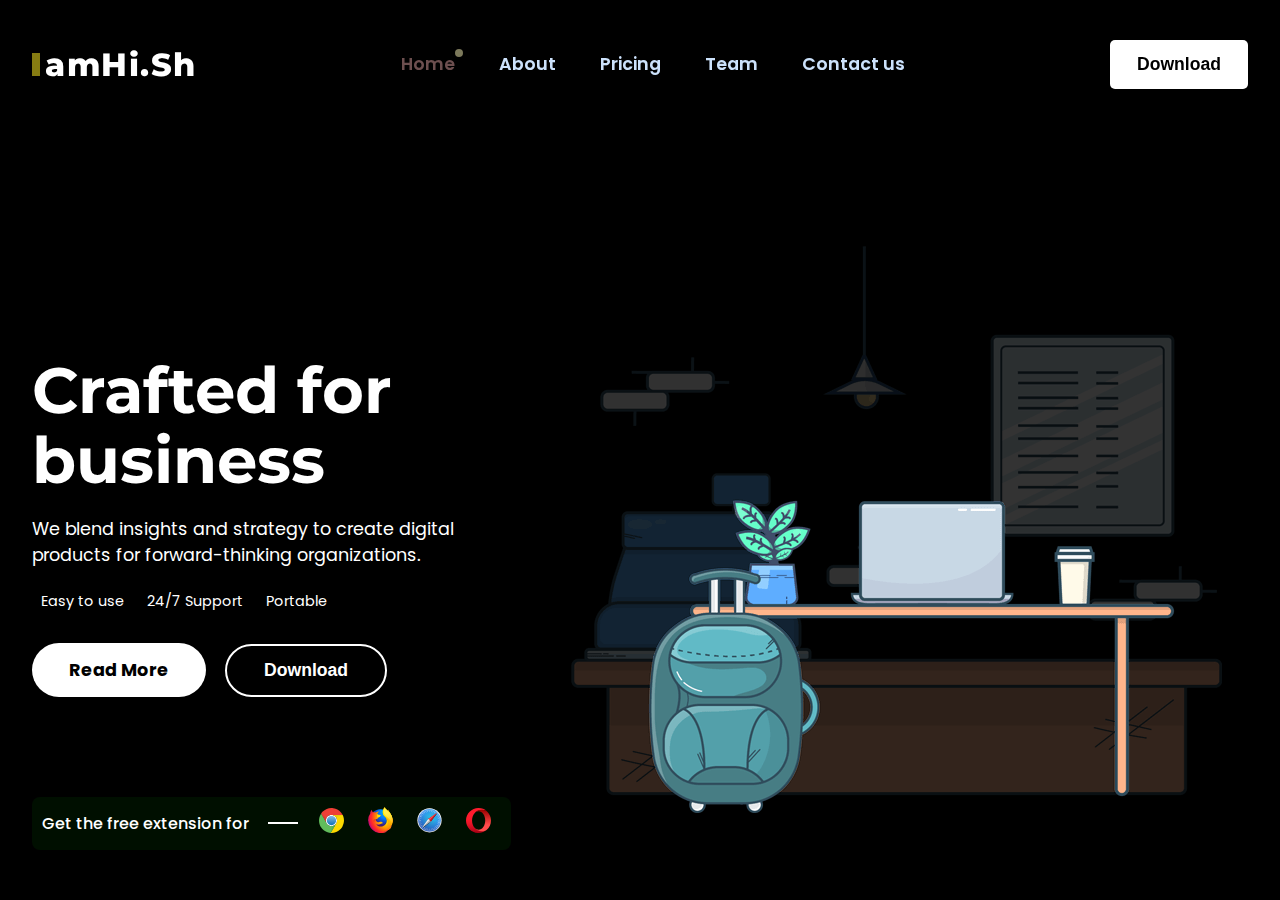
<file: Landing-Page Oasis Tast-1/index.html>
<!DOCTYPE html>
<html>
<head>
	<meta charset="utf-8">
	<meta name="viewport" content="widthdevice-width, initial-scale=1">

	<title>Business Landing Page</title>

	<!-- favicon -->
	<link rel="icon" type="image/png" href="img/favicon.png">

	<!-- add css -->
	<link rel="stylesheet" type="text/css" href="css/style.css">

	<!-- add mediaquery css -->
	<link rel="stylesheet" type="text/css" href="css/mquery.css">

	<!-- fontawesome cdn -->
	<link rel="stylesheet" href="https://pro.fontawesome.com/releases/v5.10.0/css/all.css" integrity="sha384-AYmEC3Yw5cVb3ZcuHtOA93w35dYTsvhLPVnYs9eStHfGJvOvKxVfELGroGkvsg+p" crossorigin="anonymous"/>

</head>
<body>

	<!-- Code the whole project so you will be able to learn the things that I have shown to the video: https://youtu.be/RU24d7nSyIg -->

	<!-- header markup -->

	<header>
		<div class="container">
			<div class="logo">
				<h2><span></span>amHi.Sh</h2>
			</div>

			<nav class="nav_box">
				<ul>
					<li><a href="#" class="active">Home</a></li>
					<li><a href="#">About</a></li>
					<li><a href="#">Pricing</a></li>
					<li><a href="#">Team</a></li>
					<li><a href="#">Contact us</a></li>
				</ul>
			</nav>

			<div class="action">
				<button class="btn btn-bg btn-sq">Download</button>
			</div>
		</div>
	</header>

	<!-- hero section markup -->

	<section class="hero">
		<div class="container">
			<div class="top">
				<div class="left">
					<div class="description">
						<h1>Crafted for business</h1>
						<p>We blend insights and strategy to create digital products for forward-thinking organizations.</p>
					</div>

					<div class="pros">
						<p><i class="fas fa-check"></i> Easy to use</p>
						<p><i class="fas fa-check"></i> 24/7 Support</p>
						<p><i class="fas fa-check"></i> Portable</p>
					</div>

					<div class="action">
						<a href="#" class="btn btn-bg btn-pri">Read More</a>
						<button class="btn btn-brd">Download</button>
					</div>
				</div>

				<div class="right">
					<img src="img/laptop.png">
				</div>
			</div>

			<div class="extenssion">
				<div class="box">
					<p>Get the free extension for</p>
					<div class="browsers">
						<a href="#"><img src="img/icons/chrome.svg"></a>
						<a href="#"><img src="img/icons/firefox.svg"></a>
						<a href="#"><img src="img/icons/safari.svg"></a>
						<a href="#"><img src="img/icons/opera.svg"></a>
					</div>
				</div>
			</div>
		</div>
	</section>

	<!-- hamburger menu icons -->

	<div class="hamb">
		<span class="top"></span>
		<span class="mid"></span>
		<span class="bottom"></span>
	</div>

	<!-- add javascript code file -->
	<script type="text/javascript" src="js/script.js"></script>

</body>
</html>
</file>
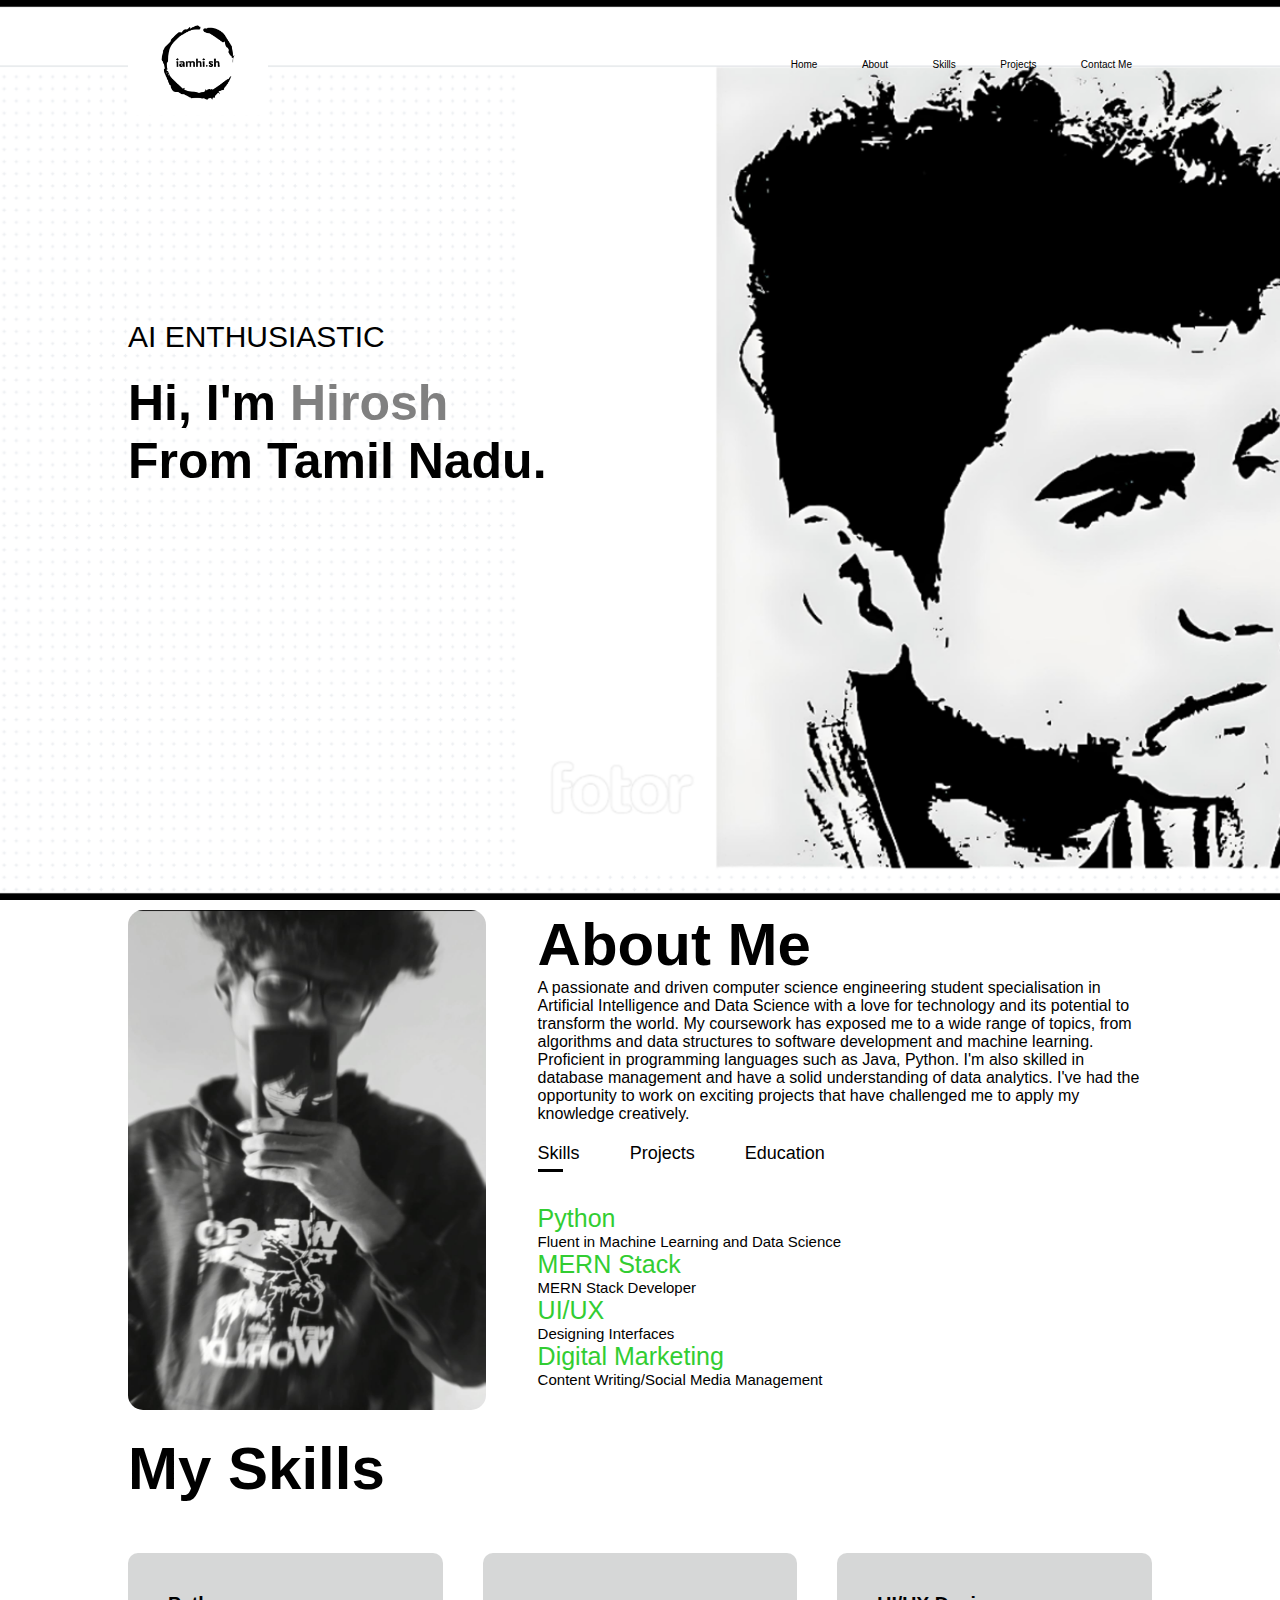
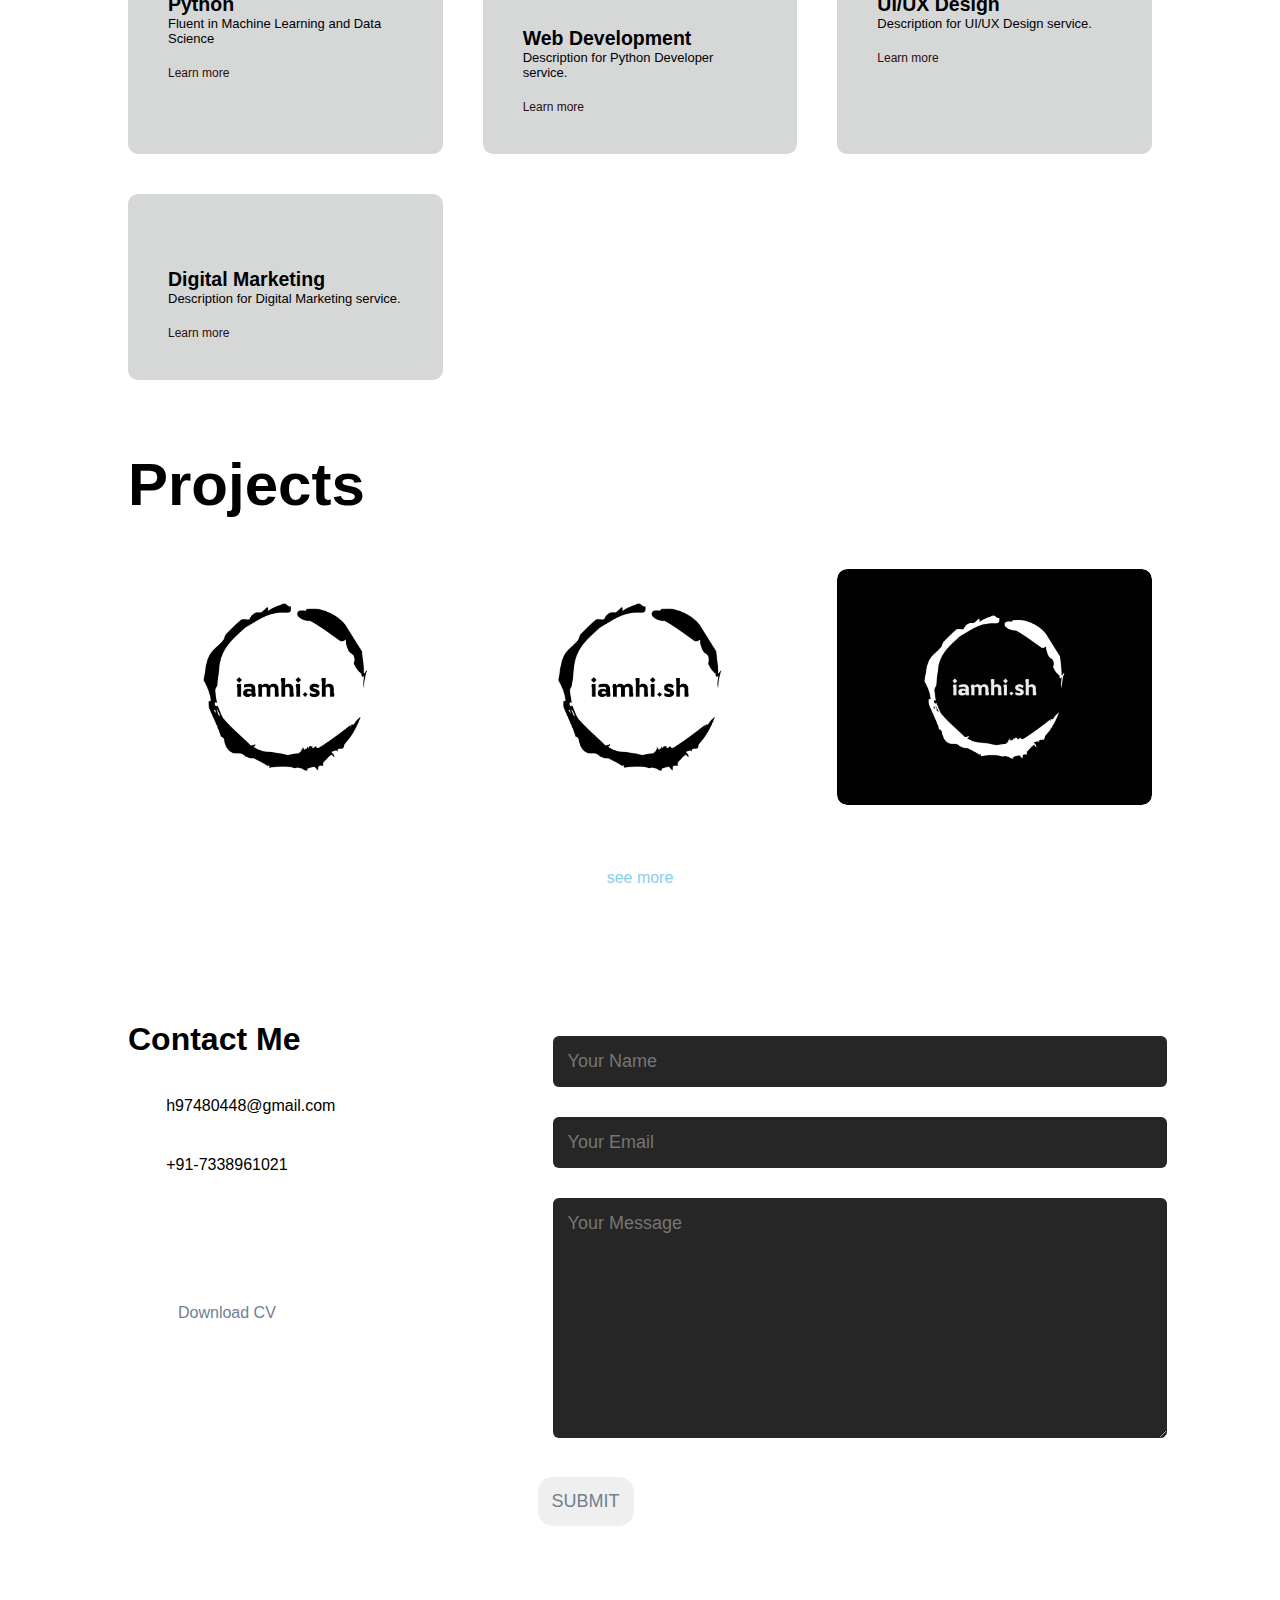
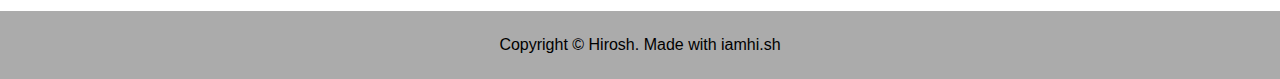
<file: protfolio Oasis Tast-2/index.html>
<!DOCTYPE html>
<html lang="en">
<head>
    <meta charset="UTF-8">
    <meta http-equiv="X-UA-Compatible" content="IE=edge">
    <meta name="viewport" content="width=device-width, initial-scale=1.0">
    <link rel="stylesheet" href="https://cdnjs.cloudflare.com/ajax/libs/font-awesome/6.4.2/css/all.min.css" integrity="sha512-z3gLpd7yknf1YoNbCzqRKc4qyor8gaKU1qmn+CShxbuBusANI9QpRohGBreCFkKxLhei6S9CQXFEbbKuqLg0DA==" crossorigin="anonymous" referrerpolicy="no-referrer" />
    <link rel="stylesheet" href="style.css">
    <link rel="icon" type="Images/png" href="Images/logo.png">
    <title>Personal Portfolio</title>

</head>
<body>
    <div id="header">
        <div class="container">
            <nav>
                <img src="Images/logo.png" class="logo">
                <ul id="sidemenu">
                    <li><a href="#header">Home</a></li>
                    <li><a href="#About">About</a></li>
                    <li><a href="#skills">Skills</a></li>
                    <li><a href="#portfolio">Projects</a></li>
                    <li><a href="#contact">Contact Me</a></li>
                    <i class="fas fa-times" style="color: #000000;" onclick="closemenu()"></i>
                </ul>
                <i class="fas fa-bars" style="color: #000000;" onclick="openmenu()"></i>
            </nav>            
            <div class="header-text">
                <p>AI ENTHUSIASTIC</p>
                <h1>Hi, I'm <span>Hirosh</span><br> From Tamil Nadu.</h1>
            </div>
        </div>
    </div>
    <!-- ------------about------------ -->
    <div id="About">
        <div class="container">
            <div class="row">
                <div class="about-col-1">
                    <img src="Images/user.jpg" class="user-image">
                </div>
                <div class="about-col-2">
                    <h2 class="sub-title">About Me</h2>
                    <p>A passionate and driven computer science engineering student 
                        specialisation in Artificial Intelligence and Data Science 
                        with a love for technology and its potential to transform the world.
                        My coursework has exposed me to a wide range of topics, 
                        from algorithms and data structures to software development and machine learning. 
                        Proficient in programming languages such as Java, Python. 
                        I'm also skilled in database management and have a solid understanding of data analytics. 
                        I've had the opportunity to work on exciting projects that have challenged me to apply my knowledge creatively.</p>
                        <div class="tab-title">
                            <p class="tab-links active-link" onclick="openTab('skills')">Skills</p>
                            <p class="tab-links" onclick="openTab('projects')">Projects</p>
                            <p class="tab-links" onclick="openTab('education')">Education</p>
                        </div>
                        <div class="tab-contents active-tab" id="skills">
                            <ul>
                                <li><span>Python</span><br>Fluent in Machine Learning and Data Science</li>
                                <li><span>MERN Stack</span><br>MERN Stack Developer</li>
                                <li><span>UI/UX</span><br>Designing Interfaces</li>
                                <li><span>Digital Marketing</span><br>Content Writing/Social Media Management</li>
                            </ul>
                        </div>
                        <div class="tab-contents" id="projects">
                            <ul>
                                
                                <li><span>Rule Based Chat Bot</span><br>Using python created an chat bot which answer their question.</li>
                                <li><span>UI/UX</span><br>Designing Interfaces</li>
                                <li><span>Digital Marketing</span><br>Content Writing/Social Media Management</li>
                            </ul>
                        </div>
                        <div class="tab-contents" id="education">
                            <ul>
                                <li><span>2021 - 2025</span><br>B.Tech Artificial Intelligence and Data science - RIT(Chennai)</li>
                                <li><span>2019 - 2021</span><br>Higher Secondary - Velammal Matric(Chennai)<br></li>
                                <li><span>2018 - 2019</span><br>Secondary - Velammal Matric(Madurai)</li>
                            </ul>
                        </div>
                  </div>
            </div>
        </div>
    </div>
    <!-----------services------------->
    <div class="services">
        <div class="container">
            <h2 class="sub-title">My Skills</h2>
            <div class="services-list">
                <div>
                    <i class="fa-brands fa-python"></i>
                    <h2>Python</h2>
                    <p>Fluent in Machine Learning and Data Science</p>
                    <a href="#">Learn more</a>
                </div>
                <div>
                    <i class="fa-solid fa-code" style="color : black"></i>
                    <h2>Web Development</h2>
                    <p>Description for Python Developer service.</p>
                    <a href="#">Learn more</a>
                </div>
                <div>
                    <i class="fa-brands fa-figma"></i>
                    <h2>UI/UX Design</h2>
                    <p>Description for UI/UX Design service.</p>
                    <a href="#">Learn more</a>
                </div>
                <div>
                    <i class="fa-solid fa-user-secret"></i>
                    <h2>Digital Marketing</h2>
                    <p>Description for Digital Marketing service.</p>
                    <a href="#">Learn more</a>
                </div>
            </div>
        </div>
    </div>

    <!---------------------portfolio------------ --> 

    <div id="portfolio">
        <div class="container">
            <h2 class="sub-title">Projects</h2>
            <div class="project-list">
                <div class="project">
                    <img src="Images/logo.png">
                    <div class="layer">
                        <h3>AI Internship</h3>
                        <p>The website which shows the Weather report of any of the place you want</p>
                        <a href="#"><i class="fa-solid fa-arrow-up-right-from-square"></i></a>
                    </div>
                </div>

                <div class="project">
                    <img src="Images/logo.png">
                    <div class="layer">
                        <h3>Web Development Internship</h3>
                            <p>The website which shows the Weather report of any of the place you want</p>
                            <a href="#"><i class="fa-solid fa-arrow-up-right-from-square"></i></a>
                    </div>
                </div>

                <div class="project">
                    <img src="Images/iamhish-logo.png">
                    <div class="layer">
                        <h3>You Tube Clone</h3>
                            <p>The website which shows the Weather report of any of the place you want</p>
                            <a href="#"><i class="fa-solid fa-arrow-up-right-from-square"></i></a>
                    </div>

                </div>
            </div>
            <a href="#" class="btn">see more</a>
        </div>
    </div>
    <!-- -----------contact ----------- -->
    <div id="contact">
        <div class="container">
            <div class="row">
                <div class="contact-left">
                    <h1 class="title">Contact Me</h1>
                    <p> <i class="fa-solid fa-envelope" style="color: #000000;"></i> h97480448@gmail.com</p>
                    <p> <i class="fa-solid fa-phone" style="color: #000000;"></i> +91-7338961021</p>
                    <div class="social-icons">
                        <a href="https://www.instagram.com/iamhi.sh/"><i class="fa-brands fa-instagram" style="color: #000000;"></i></a>
                        <a href="https://www.linkedin.com/in/hirosh-p-124848247/"><i class="fa-brands fa-linkedin" style="color: #000000;"></i></a>
                        <a href="https://github.com/Hirosh07"><i class="fa-brands fa-github" style="color: #000000;"></i></a>
                        <a href="https://twitter.com/iamhi_sh"><i class="fa-brands fa-square-x-twitter" style="color: #000000;"></i></a>
                    </div>
                    <a href="images/my-cv.pdf" download class="btn btn2">Download CV</a>
                </div>
                <div class="contact-right">
                    <form action="https://formsubmit.co/el/confirm/0df0a1acfcd0b925f57b1fd0820bb7fe" method="POST">
                        <input type="text" Name="Name" placeholder="Your Name" required>
                        <input type="email" name="email" placeholder="Your Email" required>
                        <textarea name="Message" rows="10" placeholder="Your Message"></textarea>
                        <button type="submit" class="btn btn2">SUBMIT</button>
                    </form>
                </div>
            </div>
        </div>
        <div class="copyright">
            <p>Copyright © Hirosh. Made with <i class="fa-solid fa-face-grin-hearts"></i> iamhi.sh</p>
        </div>
    </div>


    <script>

        var tablinks = document.getElementsByClassName("tab-links");
        var tabcontents = document.getElementsByClassName("tab-contents");

        function openTab(tabName) {
            
            for (var i = 0; i < tabcontents.length; i++) {
                tabcontents[i].style.display = "none";
                tablinks[i].classList.remove("active-link");
            }
        
            
            for (var i = 0; i < tabcontents.length; i++) {
                if (tabcontents[i].id === tabName) {
                    tabcontents[i].style.display = "block";
                    tablinks[i].classList.add("active-link");
                }
            }
        }
        
    </script>
        
    <script>
        var sidemenu = document.getElementById("sidemenu")

        function openmenu() {
            sidemenu.style.right = "0";
        }

        function closemenu() {
            sidemenu.style.right = "-150px";
        }
    </script>
</body>
</html>
</file>
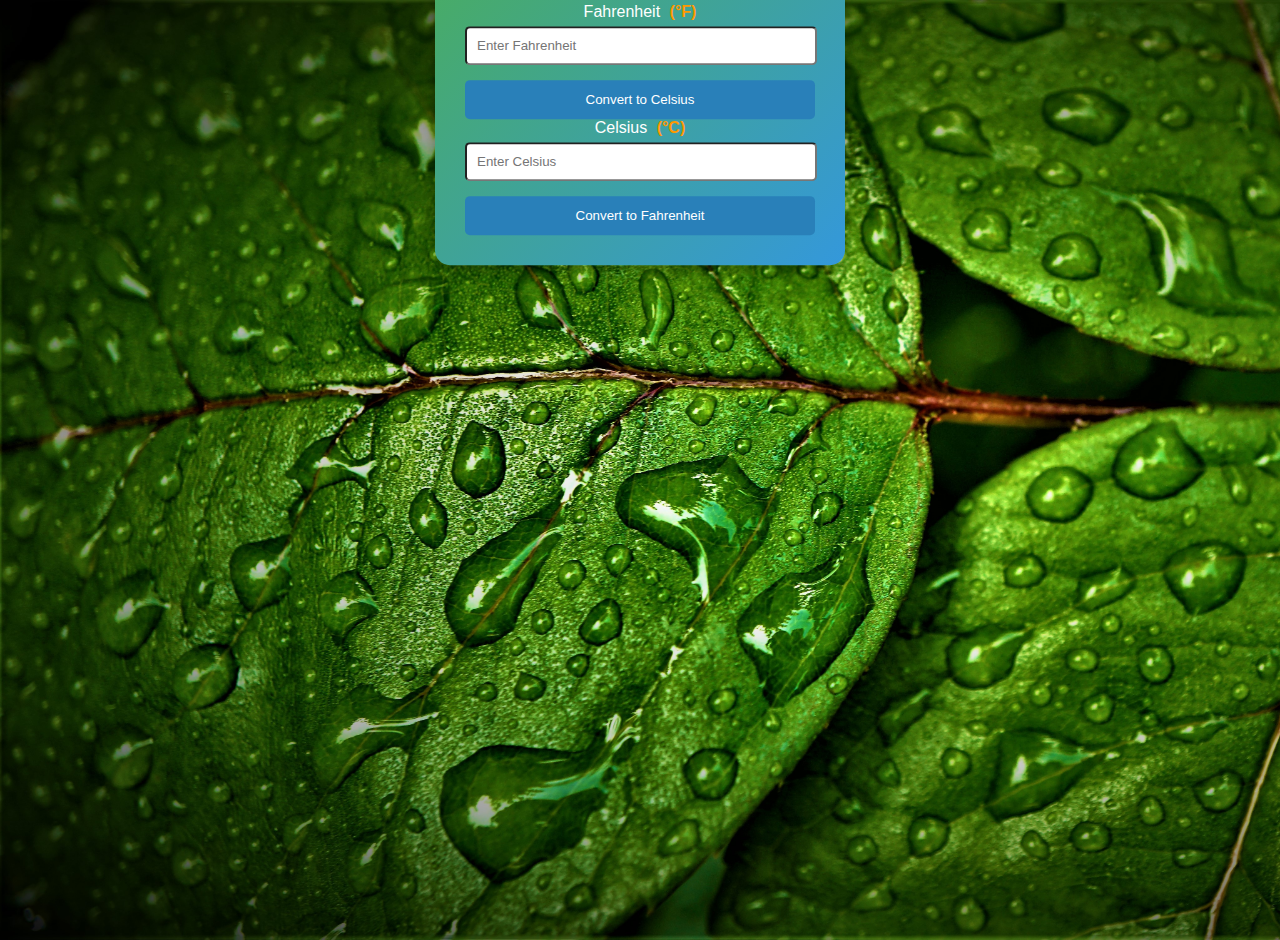
<file: Temp ConverterOasis Tast-3/index.html>
<!DOCTYPE html>
<html>
<head>
  <title>Temperature Converter</title>
  <link rel="stylesheet" type="text/css" href="style.css">
  <link rel="icon" type="Images/png" href="logo.png">
</head>
<body>
  <div class="converter">
    <h1>Temperature Converter</h1>
    <label for="fahrenheit">Fahrenheit <span>(°F)</span></label>

    <input type="number" id="fahrenheit" placeholder="Enter Fahrenheit">
    <button onclick="convertToCelsius()">Convert to Celsius</button>
    <br>
    <label for="celsius">Celsius <span>(°C)</span></label>
    <input type="number" id="celsius" placeholder="Enter Celsius">
    <button onclick="convertToFahrenheit()">Convert to Fahrenheit</button>
  </div>


</body>
</html>


<script>
    function convertToCelsius() {
        const fahrenheitInput = document.getElementById('fahrenheit');
        const celsiusInput = document.getElementById('celsius');
        
        const fahrenheit = parseFloat(fahrenheitInput.value);
        const celsius = (fahrenheit - 32) * 5 / 9;
        
        celsiusInput.value = celsius.toFixed(2);
      }
      
      function convertToFahrenheit() {
        const fahrenheitInput = document.getElementById('fahrenheit');
        const celsiusInput = document.getElementById('celsius');
        
        const celsius = parseFloat(celsiusInput.value);
        const fahrenheit = celsius * 9 / 5 + 32;
        
        fahrenheitInput.value = fahrenheit.toFixed(2);
      }
      
      function handleFahrenheitInputKeyPress(event) {
        if (event.key === 'Enter') {
          convertToCelsius();
        }
      }
      
      function handleCelsiusInputKeyPress(event) {
        if (event.key === 'Enter') {
          convertToFahrenheit();
        }
      }
      
      document.getElementById('fahrenheit').addEventListener('keypress', handleFahrenheitInputKeyPress);
      document.getElementById('celsius').addEventListener('keypress', handleCelsiusInputKeyPress);
      
      
</script>
</file>
<file: Landing-Page Oasis Tast-1/css/style.css>
@import url('https://fonts.googleapis.com/css2?family=Montserrat:wght@600;700;800&family=Poppins:wght@400;500;600&display=swap');
/*google font*/

* {
	box-sizing: border-box;
	padding: 0;
	margin: 0;
}

body {
	font-family: 'Poppins', sans-serif;
	font-size: 16px;
	font-weight: normal;
	line-height: 1.5;
	color: #fff;
	position: relative;
}

h1, h2 {
	line-height: 1.1;
	font-family: 'Montserrat', sans-serif;
}

a {
	display: inline-block;
	text-decoration: none;
	color: tomato;
}

img {
	max-width: 100%;
}

/*ends base*/

.container {
	width: 1280px;
	max-width: 95%;
	margin: 0 auto;
}

.btn {
	padding: 12px 35px;
	border-radius: 50px;
	border: 2px solid transparent;
	outline: none;
	background: transparent;
	color: #fff;
	font-size: 1.1em;
	font-weight: bold;
	cursor: pointer;
	transition-duration: .3s;
	transition-property: color, border, background, box-shadow;
}

.btn-bg {
	background: #fff;
	color: black;
}

.btn-bg:hover {
	background: transparent;
	color: #fff;
	border: 2px solid #fff;
}

.btn-sq {
	padding: 12px 25px;
	border-radius: 5px;
}

.btn-brd {
	padding: 14px 37px;
	border: 2px solid #fff;
}

/*ends basic*/

header {
	padding: 40px 0px 30px;
	background: transparent;

	position: fixed;
	left: 0;
	right: 0;
	z-index: 1;
}

header .container {
	display: flex;
	flex-wrap: wrap;
	align-items: center;
	justify-content: space-between;
}

header .logo h2 {
	font-size: 2em;
	font-weight: 800;
	color: #fff;
	letter-spacing: 1.5px;
	cursor: pointer;
}

header .logo h2 span {
	display: inline-block;
	width: 8px; height: 23px;
	background: #867c12;
	margin-right: 5px;
}

header nav ul {
	list-style: none;
}

header nav ul li {
	display: inline-block;
}

header nav ul li a {
	font-size: 1.1em;
	font-weight: 600;
	color: #CCE2FC;
	margin: 0px 20px;
	transition: .3s color;

	position: relative;
}

header nav ul li a.active:after {
	content: "";
	width: 8px;
	height: 8px;
	background: #7c795b;
	border-radius: 50%;

	position: absolute;
	top: -2px;
	right: -8px;
}

header nav ul li a:hover,
header nav ul li a.active {
	color: #6d4f4f;
}

/*ends header styling*/

.hero {
	height: 100vh;
	padding: 180px 0px 100px;
	background: black;

	position: relative;
}

.hero .top {
	display: flex;
	align-items: center;
	justify-content: space-between;
}

.hero .left {
	width: 480px;
	max-width: 100%;
}

.hero .left .description {
	margin-bottom: 20px;
}

.hero .left .description h1 {
	font-size: 4em;
	font-weight: 700;
	margin-bottom: 20px;
}

.hero .left .description p {
	font-size: 1.1em;
	font-weight: 400;
}

.hero .left .pros p {
	display: inline-block;
	font-size: .9em;
	margin-right: 10px;
}

.hero .left .pros p i {
	display: inline-block;
	color: #ffef2e;
	margin-right: 5px;
}

.hero .left .action {
	margin-top: 30px;
}

.hero .left .action a {
	margin-right: 15px; 
	margin-bottom: 15px;
}

.hero .left .action .btn-brd:hover {
	box-shadow: 0 0 5px #8d8c48, 0 0 15px #469c67;
}

.hero .extenssion {
	background: #000f00;
	padding: 10px;
	border-radius: 8px;

	position: absolute;
	bottom: 50px;
}

.hero .extenssion .box {
	display: flex;
	align-items: center;
	justify-content: flex-start;
}

.hero .extenssion p {
	font-weight: 500;
	margin-right: 60px;
	position: relative;
}

.hero .extenssion p:after {
	content: "";
	width: 30px;
	height: 2px;
	background: #fff;

	position: absolute;
	top: 10px;
	right: -49px;
}

.hero .extenssion .browsers img {
	display: inline-block;
	width: 25px;
	height: auto;
	margin: 0 10px;
}

/*hamburger design*/

.hamb {
	width: 40px;
	height: 28px;
	cursor: pointer;

	position: absolute;
	top: 50px;
	right: 170px;
	z-index: 5;

	display: none;
}

.hamb span {
	display: block;
	width: 100%;
	height: 3px;
	background-color: #fff;
	transition-duration: .3s;
	transition-property: transform top bottom opacity;

	position: relative;
}

.hamb span.mid {
	margin: 9px 0;
}

.hamb.click span.top {
	transform: rotate(-45deg);
	top: 12px;
}

.hamb.click span.mid {
	opacity: 0;
}

.hamb.click span.bottom {
	transform: rotateZ(45deg);
	bottom: 12px;
}
</file>
<file: Landing-Page Oasis Tast-1/css/mquery.css>
@media only screen and (max-width: 1040px) {
	.hero {
		padding: 30vh 0px 100px;
	}

	.hero .top {
		justify-content: space-around;
	}

	.hero .left {
		width: 600px;
		max-width: 90%;
	}

	.hero .left .description h1 {
		font-size: 3em;
	}

	.hero .left .description p {
		font-size: 1em;
	}

	.hero .left .action {
		margin-top: 45px;
	}

	.hero .top .right {
		display: none;
	}
}

@media only screen and (max-width: 880px) {
	.hamb {
		display: block;
	}

	header nav {
		width: 70%;
		height: auto;
		padding: 50px;
		background-color: #212121;

		position: absolute;
		left: 103%;
		right: 0px;
		top: 120px;

		overflow-x: hidden;
		box-shadow: 0 0 5px #000000bf, 0 0 20px #0000004d;
		transition-duration: .5s;
		transition-timing-function: cubic-bezier(1, 0.04, 0.31, 0.94);
		transition-property: left;
	}

	header nav.check {
		left: 30%;
	}

	header nav ul li {
		display: block;
	}

	header nav ul li a {
		font-size: 1.3em;
		font-weight: 600;
		margin: 0px 0 25px;
	}

	header nav ul li:last-child a {
		margin: 0px;
	}
}

@media only screen and (max-width: 700px) {
	.hero {
		padding: 25vh 0px 100px;
	}
}

@media only screen and (max-width: 500px) {
	.hero .extenssion {
		padding: 20px 40px;
	}

	.hero .extenssion .box {
		display: block;
		text-align: center;
	}

	.hero .extenssion p {
		margin-right: 0px;
		margin-bottom: 10px;
	}

	.hero .extenssion p:after {
		content: none;
	}
}
</file>
<file: Temp ConverterOasis Tast-3/style.css>
body {
  font-family: Arial, sans-serif;
  padding: 20px;
  background-image: url('images.jpg'); /* Replace with your image URL */
  background-size: cover;
  display: flex;
  justify-content: center;
  align-items: center;
  height: 100vh;
  margin: 0;
}

.converter {
  max-width: 350px; /* Adjusted max-width */
  background: linear-gradient(to bottom right, #4CAF50, #3498db);
  border-radius: 15px;
  box-shadow: 0 5px 15px rgba(0, 0, 0, 0.3);
  text-align: center;
  padding: 30px;
  transform: translateY(-100%);
  animation: slideIn 0.5s forwards; /* Slide-in animation */
}

@keyframes slideIn {
  from {
    transform: translateY(-100%);
  }
  to {
    transform: translateY(0);
  }
}

h1 {
  color: #fff;
}

label {
  display: block;
  margin-bottom: 10px;
  color: #fff;
}

input {
  width: calc(100% - 22px); /* Adjust for padding */
  padding: 10px;
  margin-bottom: 15px;
  border-radius: 5px;
}

button {
  width: 100%;
  padding: 12px;
  background-color: #2980b9;
  border: none;
  color: #fff;
  cursor: pointer;
  border-radius: 5px;
  transition: background-color 0.3s ease; /* Smooth hover effect */
}

button:hover {
  background-color: #3498db;
}

.converter label {
  margin-bottom: 5px; /* Adjust the margin as needed */
}

.converter label span {
  font-weight: bold; /* Make the text bold */
  color: #ff9900; /* Set a custom color (e.g., orange) */
  margin-left: 5px; /* Add some space to the left */
}
</file>
<file: protfolio Oasis Tast-2/style.css>
@import url('https://stackpath.bootstrapcdn.com/font-awesome/4.7.0/css/font-awesome.min.css');

* {
    margin: 0;
    padding: 0;
    font-family: 'Poppins', sans-serif;
    box-sizing: border-box;
}

html{
    scroll-behavior: smooth;
}
body {
    background : #ffffff;
    color: #000000;
}

#header{
    width: 100%;
    height: 100vh;
    background-image: url(Images/background.png);
    background-size: cover;
    background-position: center;
}

.container {
    padding: 10px 10%;
}

nav{
    display: flex;
    align-items: center;
    justify-content: space-between;
    flex-wrap: wrap;
}

.logo{
    width: 140px;
}

nav ul li{
    display: inline-block;
    list-style: none;
    margin: 10px 20px;
}

nav ul li a{
    color: #000000;
    text-decoration: none;
    font-size: 10px;
    position: relative;
}

nav ul li a::after{
    content: '';
    width: 0;
    height: 3px;
    background: #000000;
    position: absolute;
    left: 0;
    bottom: -6px;
    transition: 0.5s;
}

nav ul li a:hover::after{
    width: 100%;
}

.header-text{
    margin-top: 20%;
    font-size: 30px;
}

.header-text h1{
    font-size: 50px;
    margin-top: 20px;
}

.header-text h1 span{
    color: gray
}

/* ----------about----------*/
#about{
    padding: 80px 0;
    color: #ababab;
}

.row{
    display: flex;
    justify-content: space-between;
    flex-wrap: wrap;
}

.about-col-1{
    flex-basis: 35%;
}

.about-col-1 img{
    width: 100%;
    border-radius: 15px;

}

.about-col-2{
    flex-basis: 60%;
}


.sub-title{
    font-size: 60px;
    font-weight: 600;
    color: black;
}

.tab-title{
    display: flex;
    margin: 20px 0 40px;
}
.tab-links{
    margin-right: 50px;
    font-size: 18px;
    font-weight: 500;
    cursor: pointer;
    position: relative;
}

.tab-links::after{
    content: '';
    width: 0;
    height: 3px;
    background :#000000 ; 
    position : absolute;
    left: 0;
    bottom: -8px;
    transition: 0.5s;    
}

/* ... Other CSS rules ... */

.tab-links.active-link::after {
    width: 60%;
}

.tab-contents {
    display: none;
}

.tab-contents.active-tab {
    display: block;
}

.tab-contents ul {
    list-style: none;
    margin: 10px 0;
    color: #000000;
    font-size: 15px;
}

.tab-contents ul li span {
    color: limegreen;
    font-size: 25px;
}

.services-list {
    display: grid;
    grid-template-columns: repeat(auto-fit, minmax(250px, 1fr));
    grid-gap: 40px;
    margin-top: 50px;
}
.services-list div{
    background: #393d4035;
    padding: 40px;
    font-size: 13px;
    font-weight: 300;
    border-radius: 10px;
    transition: background 0.5s, tranform 0.5s;
}

.services-list div i{
    font-size: 30px;
    margin-bottom: 30px;
}

.services-list div a{
    text-decoration: none;
    color: #2f0c0c;
    font-size: 12px;
    margin-top: 20px;
    display: inline-block;
}

.services-list div:hover{
    background: grey;
    transform: translateY(-10px);
}

/* portfolio */
#portfolio{
    padding: 50px 0;
}

.project-list{
    display: grid;
    grid-template-columns: repeat(auto-fit, minmax(250px, 1fr));
    grid-gap: 40px;
    margin-top: 50px;
}

.project{
    border-radius: 10px;
    position: relative;
    overflow: hidden;
}

.project img{
    width: 100%;
    border-radius: 10px;
    display: block;
    transition: transform 0.5s ;
}

.layer{
    width: 100%;
    height: 0%;
    background: linear-gradient(rgba(0,0,0,0.6), #2f0c0c);
    border-radius: 10px;
    position: absolute;
    left: 0;
    bottom: 0;
    overflow: hidden;
    display: flex;
    align-items: center;
    justify-self: center;
    flex-direction: column;
    padding: 0 40px;
    text-align: center;
    font-size: 14px;
    transition: height 0.5s;
}

.layer h3{
    font-weight: 500;
    margin-bottom: 20px;
}

.layer a{
    margin-top: 20px;
    color: #12662a;
    text-decoration: none;
    font-size: 18px;
    line-height: 60px;
    background: #ffffff;
    width: 60px;
    height: 60px;
    border-radius: 50%;
    text-align: center;
}

.project:hover img{
    transform: scale(1.1);
}

.project:hover .layer{
    height: 100%;
}

.btn{
    display: block;
    color: skyblue;
    margin: 50px auto;
    width: fit-content;
    border: 1px rgb(1, 1, 1);
    padding: 14px 50px;
    border-radius: 6px;
    text-decoration: none;
}

.btn:hover{
    background: black;
    transition: 0.5s;
}

/* ---------------- cocntact ----------------*/

.contact-left{
    flex-basis : 35%;
}

.contact-right{
    flex-basis: 60%;
}

.contact-left p{
    margin-top: 30px;
}

.contact-left p i {
    margin-right: 15px;
    font-size: 25px;
}

.social-icons{
    margin-top: 30px;
}

.social-icons a{
    text-decoration: none;
    font-size: 30px;
    margin-right: 15px;
    display: inline-block;
    transition: transform 0.5s;
}

.social-icons a:hover{
    color: #302121;
    transform: translateY(-5px);
}

.btn.btn2{
    text-decoration: none;
    display: inline-block;
    color: slategray;
    border-radius: 15px;
    transition: transform 0.5s;
}

.btn.btn2:hover{
    background : black(255, 255, 255);
    transform: translateX(10px);
}

.contact-right form{
    width: 100%;
}

form input, form textarea{
    width: 100%;
    border: 0;
    outline: none;
    background: #262626;
    padding: 15px;
    margin: 15px;
    color: #fff;
    font-size: 18px;
    border-radius: 6px;
}

form .btn2{
    padding: 14px;
    font-size: 18px;
    margin-top: 20px;
    cursor: pointer;
}

.copyright{
    width: 100%;
    text-align: center;
    padding: 25px 0;
    background: #ababab;
    font-weight: 300;
    margin-top: 25px;
}

.copyright i{
    color: rgb(25, 7, 229);   
} 

nav .fas{
    display: none;
}
/* --------------------- css for small screen------------------------*/ 


@media only screen and (max-width : 600px){
    #header{
        background-image: url(Images/phone-background.png);
    }
    .header-text{
        margin-top: 100%;
        font-size: 16px;
    }
    .header-text h1{
        font-size: 30px;
    }
    nav .fas{
        display: block;
        font-size: 25px;
    }
    nav ul{
        background: white;
        position: fixed;
        top: 0;
        right: -150px;
        width: 150px;
        height: 100vh;
        padding-top: 50px;
        z-index: 2;
        transition: 0.5s;
    }
    nav ul li{
        display: block;
        margin: 25px;
    }
    nav ul .fas{
        position: absolute;
        top: 25px;
        left: 25px;
        cursor: pointer;
    }
    .sub-title{
        font-size: 40px;
    }
    .about-col-1m .about-col-2{
        flex-basis: 100%;
    }
    .about-col-1{
        margin-bottom: 30px;
    }
    .about-col-2{
        font-size: 14px;
    }
    .tab-links{
        font-size: 15px;
        margin-right: 20px;
    }
    .contact-left, .contact-right{
        flex-basis: 100%;
    }
    .copyright{
        font-size: 14px;
    }
}

.user-image{
    width: fit-content;
    height: 500px;
}
</file>
